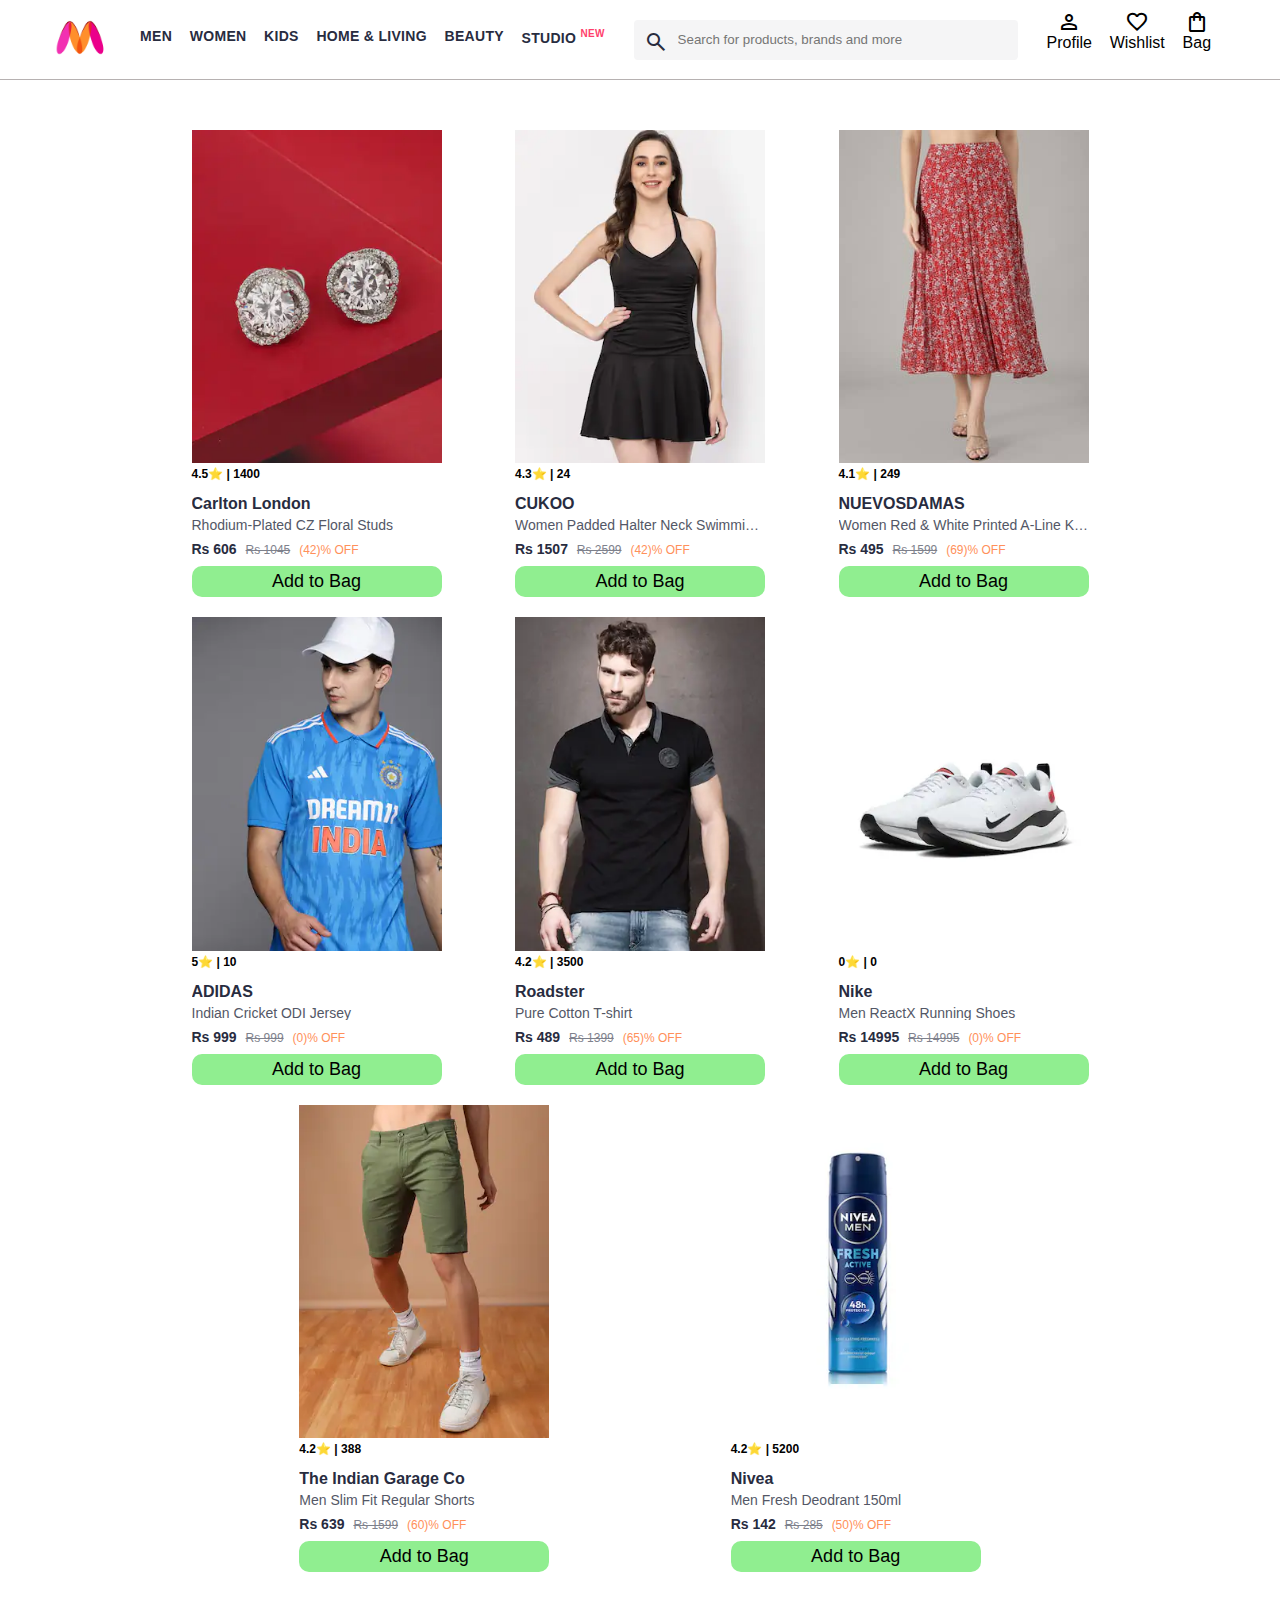
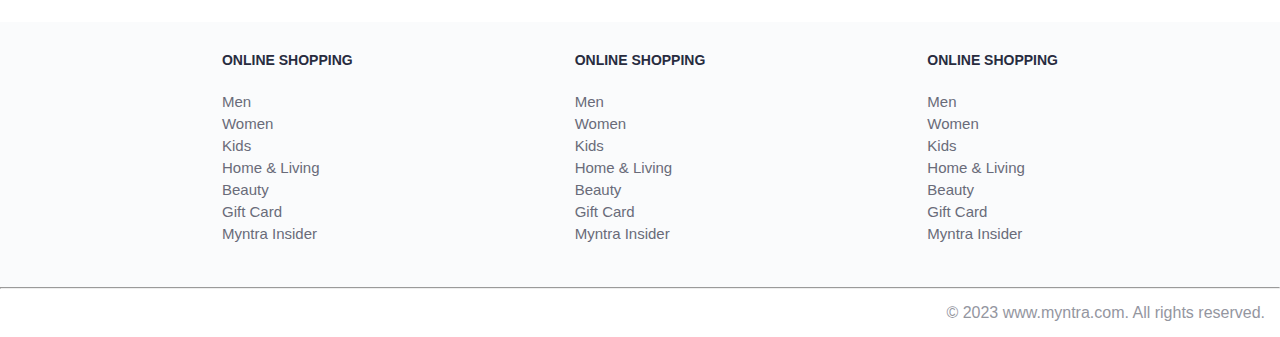
<file: index.html>
<!DOCTYPE html>
<html lang="en">
<head>
    <title>Myntra Functional Clone</title>
    <link rel="stylesheet" href="css/index.css">
    <link rel="stylesheet" href="https://fonts.googleapis.com/css2?family=Material+Symbols+Outlined:opsz,wght,FILL,GRAD@20..48,100..700,0..1,-50..200" />
</head>
<body>
    <header>
        <div class="logo_container">
            <a href="#"><img class="myntra_home" src="images/myntra_logo.webp" alt="Myntra Home"></a>
        </div>
        <nav class="nav_bar">
            <a href="#">Men</a>
            <a href="#">Women</a>
            <a href="#">Kids</a>
            <a href="#">Home & Living</a>
            <a href="#">Beauty</a>
            <a href="#">Studio <sup>New</sup></a>
        </nav>
        <div class="search_bar">
            <span class="material-symbols-outlined search_icon">search</span>
            <input class="search_input" placeholder="Search for products, brands and more">
        </div>
        <div class="action_bar">
            <div class="action_container">
                <span class="material-symbols-outlined action_icon">person</span>
                <span class="action_name">Profile</span>
            </div>

            <div class="action_container">
                <span class="material-symbols-outlined action_icon">favorite</span>
                <span class="action_name">Wishlist</span>
            </div>

            <a class="action_container" href="pages/bag.html">
                <span class="material-symbols-outlined action_icon">shopping_bag</span>
                <span class="action_name">Bag</span>
                <span class="bag-item-count">0</span>
            </a>
        </div>
    </header>
    <main>
        <div class="items-container">
        </div>
    </main>
    <footer>
        <div class="footer_container">
            <div class="footer_column">
                <h3>ONLINE SHOPPING</h3>

                <a href="#">Men</a>
                <a href="#">Women</a>
                <a href="#">Kids</a>
                <a href="#">Home & Living</a>
                <a href="#">Beauty</a>
                <a href="#">Gift Card</a>
                <a href="#">Myntra Insider</a>
            </div>

            <div class="footer_column">
                <h3>ONLINE SHOPPING</h3>

                <a href="#">Men</a>
                <a href="#">Women</a>
                <a href="#">Kids</a>
                <a href="#">Home & Living</a>
                <a href="#">Beauty</a>
                <a href="#">Gift Card</a>
                <a href="#">Myntra Insider</a>
            </div>

            <div class="footer_column">
                <h3>ONLINE SHOPPING</h3>

                <a href="#">Men</a>
                <a href="#">Women</a>
                <a href="#">Kids</a>
                <a href="#">Home & Living</a>
                <a href="#">Beauty</a>
                <a href="#">Gift Card</a>
                <a href="#">Myntra Insider</a>
            </div>
        </div>
        <hr>

        <div class="copyright">
            © 2023 www.myntra.com. All rights reserved.
        </div>
    </footer>
    <script src="data/item.js"></script>
    <script src="scripts/index.js"></script>
</body>
</html>
</file>
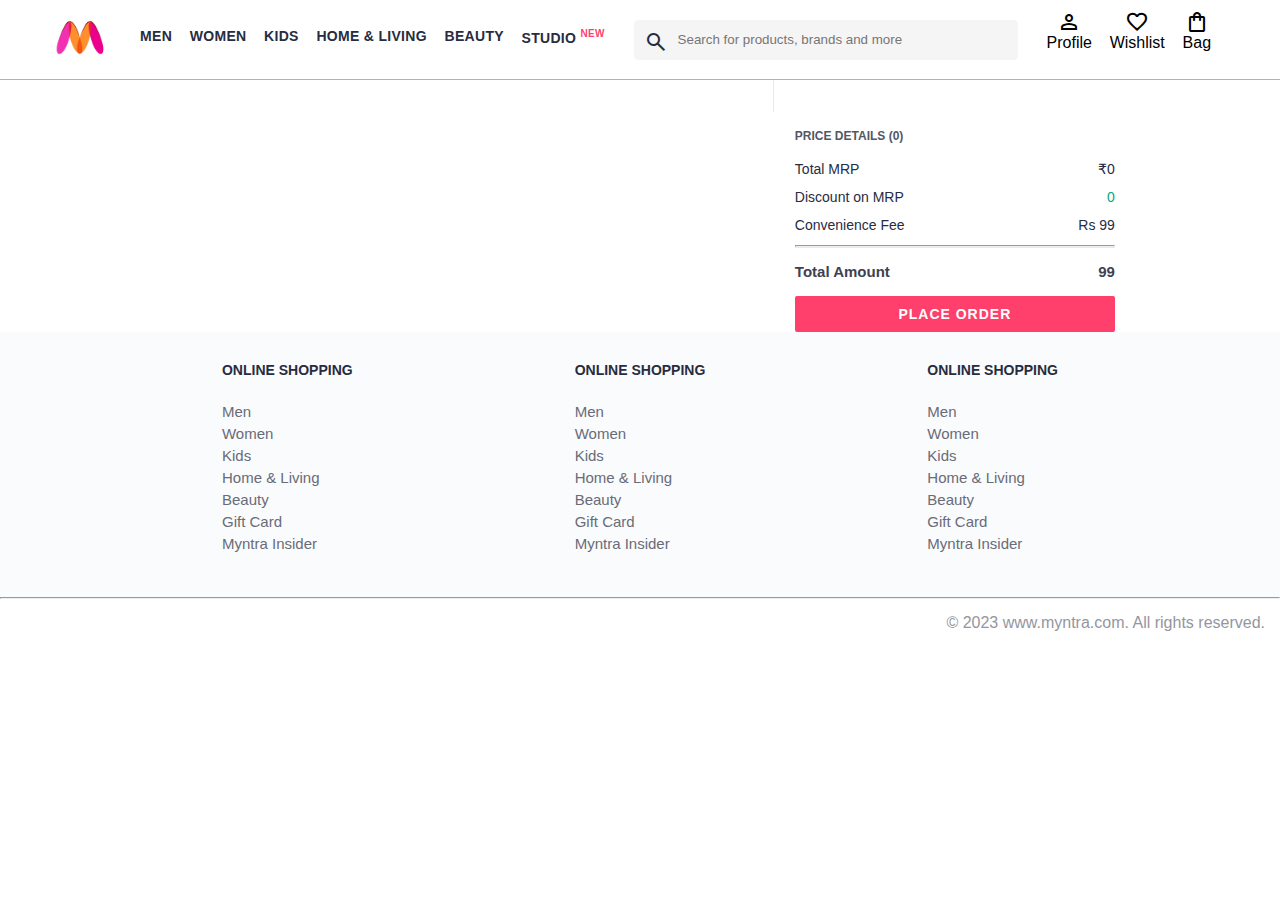
<file: pages/bag.html>
<!DOCTYPE html>
<html lang="en">
<head>
    <title>Myntra Clone</title>
    <link rel="stylesheet" href="../css/index.css">
    <link rel="stylesheet" href="../css/bag.css">
    <link rel="stylesheet" href="https://fonts.googleapis.com/css2?family=Material+Symbols+Outlined:opsz,wght,FILL,GRAD@20..48,100..700,0..1,-50..200" />
</head>
<body>
    <header>
        <div class="logo_container">
            <a href="#"><img class="myntra_home" src="../images/myntra_logo.webp" alt="Myntra Home"></a>
        </div>
        <nav class="nav_bar">
            <a href="#">Men</a>
            <a href="#">Women</a>
            <a href="#">Kids</a>
            <a href="#">Home & Living</a>
            <a href="#">Beauty</a>
            <a href="#">Studio <sup>New</sup></a>
        </nav>
        <div class="search_bar">
            <span class="material-symbols-outlined search_icon">search</span>
            <input class="search_input" placeholder="Search for products, brands and more">
        </div>
        <div class="action_bar">
            <div class="action_container">
                <span class="material-symbols-outlined action_icon">person</span>
                <span class="action_name">Profile</span>
            </div>

            <div class="action_container">
                <span class="material-symbols-outlined action_icon">favorite</span>
                <span class="action_name">Wishlist</span>
            </div>

            <div class="action_container">
                <span class="material-symbols-outlined action_icon">shopping_bag</span>
                <span class="action_name">Bag</span>
                <span class="bag-item-count">0</span>
            </div>
        </div>
    </header>
    <main>
      <div class="bag-page">
        <div class="bag-items-container">
          

        </div>
        
        <div class="bag-summary">
          <div class="bag-details-container">
            <div class="price-header">PRICE DETAILS (2 Items) </div>
            <div class="price-item">
              <span class="price-item-tag">Total MRP</span>
              <span class="price-item-value">Rs1284</span>
            </div>
            <div class="price-item">
              <span class="price-item-tag">Discount on MRP</span>
              <span class="price-item-value priceDetail-base-discount">-Rs143</span>
            </div>
            <div class="price-item">
              <span class="price-item-tag">Convenience Fee</span>
              <span class="price-item-value">Rs 99</span>
            </div>
            <hr>
            <div class="price-footer">
              <span class="price-item-tag">Total Amount</span>
              <span class="price-item-value">Rs 1240</span>
            </div>
          </div>
          <button class="btn-place-order">
            <div class="css-xjhrni">PLACE ORDER</div>
          </button>
        </div>

      </div>
    </main>
    <footer>
        <div class="footer_container">
            <div class="footer_column">
                <h3>ONLINE SHOPPING</h3>

                <a href="#">Men</a>
                <a href="#">Women</a>
                <a href="#">Kids</a>
                <a href="#">Home & Living</a>
                <a href="#">Beauty</a>
                <a href="#">Gift Card</a>
                <a href="#">Myntra Insider</a>
            </div>

            <div class="footer_column">
                <h3>ONLINE SHOPPING</h3>

                <a href="#">Men</a>
                <a href="#">Women</a>
                <a href="#">Kids</a>
                <a href="#">Home & Living</a>
                <a href="#">Beauty</a>
                <a href="#">Gift Card</a>
                <a href="#">Myntra Insider</a>
            </div>

            <div class="footer_column">
                <h3>ONLINE SHOPPING</h3>

                <a href="#">Men</a>
                <a href="#">Women</a>
                <a href="#">Kids</a>
                <a href="#">Home & Living</a>
                <a href="#">Beauty</a>
                <a href="#">Gift Card</a>
                <a href="#">Myntra Insider</a>
            </div>
        </div>
        <hr>

        <div class="copyright">
            © 2023 www.myntra.com. All rights reserved.
        </div>
    </footer>
    <script src="../data/item.js"></script>
    
    <script src="../scripts/index.js"></script>
    <script src="../scripts/bag.js"></script>
</body>
</html>
</file>
<file: css/index.css>
/***************** Item Page CSS **************************/
/*.action_container {
    text-decoration: none;
}
a.action_container:link {
    color:black;
}
.item-details {
    cursor: pointer;
    width: 250px;
    margin: 10px;
}
.stars {
    font-size: 12px;
    font-weight: 700;
    text-align: left;
}
.company {
    font-size: 18px;
    font-weight: 700;
    line-height: 1;
    color: #282c3f;
    margin-bottom: 6px;
    overflow: hidden;
    text-overflow: ellipsis;
    white-space: nowrap;
    margin-top: 20px;
}
.item-name {
    color: #535766;
    font-size: 16px;
    line-height: 1;
    margin-bottom: 0;
    margin-top: 0;
    overflow: hidden;
    text-overflow: ellipsis;
    white-space: nowrap;
    font-weight: 400;
    display: block;
}
.price-container {
    margin-top: 10px;
}
.current-price {
    font-size: 14px;
    font-weight: 700;
    color: #282c3f;
}
.original-price {
    text-decoration: line-through;
    color: #7e818c;
    font-weight: 400;
    margin-left: 5px;
    font-size: 12px;
}
.discount-percentage {
    color: #ff905a;
    font-weight: 400;
    font-size: 12px;
    margin-left: 5px;
}
.btn-bag {
    background-color: lightgreen;
    border: none;
    padding: 5px 15px;
    border-radius: 10px;
    width: 100%;
    margin-top: 7px;
    font-size: 20px;
    cursor: pointer;
}
.bag-items {
    background-color: #f16565;
    white-space: nowrap;
    text-align: center;
    line-height: 18px;
    padding: 0 6px;
    height: 18px;
    position: relative;
    border-radius: 50%;
    font-size: 12px;
    color: #fff;
    left: 13px;
    top: -44px;
    font-weight: 700;
    cursor: pointer;
}*/

* {
    margin: 0;
    padding: 0;
    font-family: Assistant,-apple-system,BlinkMacSystemFont,Segoe UI,Roboto,Helvetica,Arial,sans-serif;
    box-sizing: border-box;
}
header {
    display: flex;
    background-color: #ffffff;
    height: 80px;
    justify-content: space-between;
    align-items: center;
    border-bottom: 1px solid #b6b1b1;
}
.myntra_home {
    height: 45px;
}
.logo_container {
    margin-left: 4%;
}
.action_bar {
    margin-right: 4%;
}
.nav_bar {
    display: flex;
    min-width: 500px;
    justify-content: space-evenly;
}
.nav_bar a {
    font-size: 14px;
    letter-spacing: .3px;
    color: #282c3f;
    font-weight: 700;
    text-transform: uppercase;
    text-decoration: none;
    padding: 28px 0;
    border-bottom: 5px solid #ffffff;
}
.nav_bar a:hover {
    border-bottom: 4px solid #f54e77;
}

.nav_bar a sup {
    color: #ff3f6c;
    font-size: 10px;
}

.search_bar {
    height: 40px;
    min-width: 200px;
    width: 30%;
    display: flex;
    align-items: center;
}
.search_icon {
    box-sizing: content-box;
    height: 20px;
    padding: 10px;

    background-color: #f5f5f6;
    color: #282c3f;
    font-weight: 300;
    border-radius: 4px 0 0 4px;
}
.search_input {
    color: #696e79;
    background-color: #f5f5f6;
    flex-grow: 1;
    height: 40px;
    border: 0;
    border-radius: 0 4px 4px 0;
}

.action_bar {
    display: flex;
    min-width: 200px;
    justify-content: space-evenly;
}

.action_container {
    display: flex;
    flex-direction: column;
    align-items: center;
}

/* Main section */
.banner_container {
    margin: 40px 0;
}
.banner_image {
    width: 100%;
}

.category_heading {
    text-transform: uppercase;
    color: #3e4152;
    letter-spacing: .15em;
    font-size: 1.8em;
    margin: 50px 0 10px 30px;
    max-height: 5em;
    font-weight: 700;
}

.category-items ,.items-container {
    width: 80%;
    margin: 50px 10%;
    display: flex;
    flex-wrap: wrap;
    justify-content: space-evenly;
}

.sale_item {
    width: 250px;
}

.footer_container {
    padding: 30px 0px 40px 0px;
    background: #FAFBFC;
    display: flex;
    justify-content: space-evenly;
}

.footer_column {
    display: flex;
    flex-direction: column;
}

.footer_column h3 {
    color: #282c3f;
    font-size: 14px;
    margin-bottom: 25px;
}

.footer_column a {
    color: #696b79;
    font-size: 15px;
    text-decoration: none;
    padding-bottom: 5px;
}

.copyright {
    color: #94969f;
    text-align: end;
    padding: 15px;
}

 .items-container{
    width: 80%;
    margin:40px 10%;
    
}

.item-container{
    width: 250px;
    margin: 10px;
} 

.item-image{
    width: 100%;
}

.rating{
    font-size: 12px;
    font-weight: 700;

}

.company-name{
    margin-top: 15px;
    font-size: 16px;
    font-weight: 700;
    line-height: 1;
    color: #282c3f;
    margin-bottom: 6px;
    overflow: hidden;
    text-overflow: ellipsis;
    white-space: nowrap;

}

.item-name{
    color: #535766;
    font-size: 14px;
    line-height: 1;
    margin-bottom: 0;
    margin-top: 0;
    overflow: hidden;
    text-overflow: ellipsis;
    white-space: nowrap;
    font-weight: 400;
    display: block;

}

.price{
    margin-top: 10px;
    font-size: 14px;
    line-height: 15px;
    color: #282c3f;
    white-space: nowrap;
}

.current-price{
    font-size: 14px;
    font-weight: 700;
    color: #282c3f;

}

.original-price{
    text-decoration: line-through;
    color: #7e818c;
    font-weight: 400;
    margin-left: 5px;
    font-size: 12px;
}

.discount{
        color: #ff905a; 
        font-weight: 400;
        font-size: 12px;
        margin-left: 5px;
}

.btn-add-bag{
    margin-top: 8px;
    font-size: 18px;
    width: 100%;
    background-color: lightgreen;
    border: none;
    padding: 5px 15px;
    border-radius: 10px;
    cursor: pointer;
}

.bag-item-count{
    
    background-color: #f16565;
    white-space: nowrap;
    text-align: center;
    line-height: 18px;
    padding: 0 6px;
    height: 18px;
    position: relative;
    border-radius: 50%;
    font-size: 12px;
    color: #fff;
    left: 13px;
    top: -44px;
    font-weight: 700;
    cursor: pointer;
}

.action_container {
    text-decoration: none;
}
a.action_container:link {
    color:black;
}
</file>
<file: css/bag.css>
.bag-items-container {
    display: inline-block;
    width: 64%;
    padding-right: 20px;
    border-right: 1px solid #eaeaec;
    padding-top: 32px;
    color: #282c3f;
    font-size: 13px;
    line-height: 1.42857143;
  }
  
  .bag-page {
    width: 75%;
    margin-left: 12.5%;
  }
  
  .bag-summary {
    vertical-align: top;
    display: inline-block;
    width: 35%;
    padding: 24px 0 0 16px;
    color: #282c3f;
    font-size: 13px;
    line-height: 1.42857143;
  }
  
  .bag-details-container {
    margin-bottom: 16px;
  }
  
  .price-header {
    font-size: 12px;
    font-weight: 700;
    margin: 24px 0 16px;
    color: #535766;
  }
  
  .price-item {
    margin-bottom: 12px;
    line-height: 16px;
    font-size: 14px;
    color: #282c3f;
  }
  
  .price-item-value {
    float: right;
  }
  
  .priceDetail-base-discount {
    color: #03a685;
  }
  
  .price-footer {
    font-weight: 700;
    font-size: 15px;
    padding-top: 16px;
    border-top: 1px solid #eaeaec;
    color: #3e4152;
    line-height: 16px;
  }
  
  .btn-place-order {
    width: 100%;
    letter-spacing: 1px;
    font-size: 14px;
    font-weight: 600;
    border-radius: 2px;
    border-width: 0px;
    padding: 10px 16px;
    background-color: rgb(255, 63, 108);
    color: rgb(255, 255, 255);
    cursor: pointer;
  }
  
  .bag-item-container {
    margin-bottom: 8px;
    background: #fff;
    font-size: 14px;
    border: 1px solid #eaeaec;
    border-radius: 4px;
    position: relative;
    padding: 12px 12px 0;
  }
  
  .item-left-part {
    position: absolute;
    background: rgb(255, 242, 223);
    height: 148px;
    width: 111px;
  }
  
  .item-right-part {
    padding-left: 12px;
    position: relative;
    min-height: 148px;
    margin-left: 111px;
    margin-bottom: 12px;
  }
  
  .bag-item-img {
    width: 100%;
  }
  
  .return-period {
    display: inline-flex;
    font-size: 14px;
    padding-top: 8px;
  }
  
  .return-period-days {
    font-weight: 700;
    margin-right: 4px;
  }
  
  .delivery-details {
    margin-top: 5px;
    color: #282c3f;
    font-size: 12px;
    letter-spacing: -.1px;
    margin-bottom: 8px;
    line-height: 15px;
  }
  
  .delivery-details-days {
    color: #03a685;
  }
  
  .remove-from-cart {
    position: absolute;
    font-size: 25px;
    top: 10px;
    right: 18px;
    width: 14px;
    height: 14px;
    cursor: pointer;
  }
</file>
